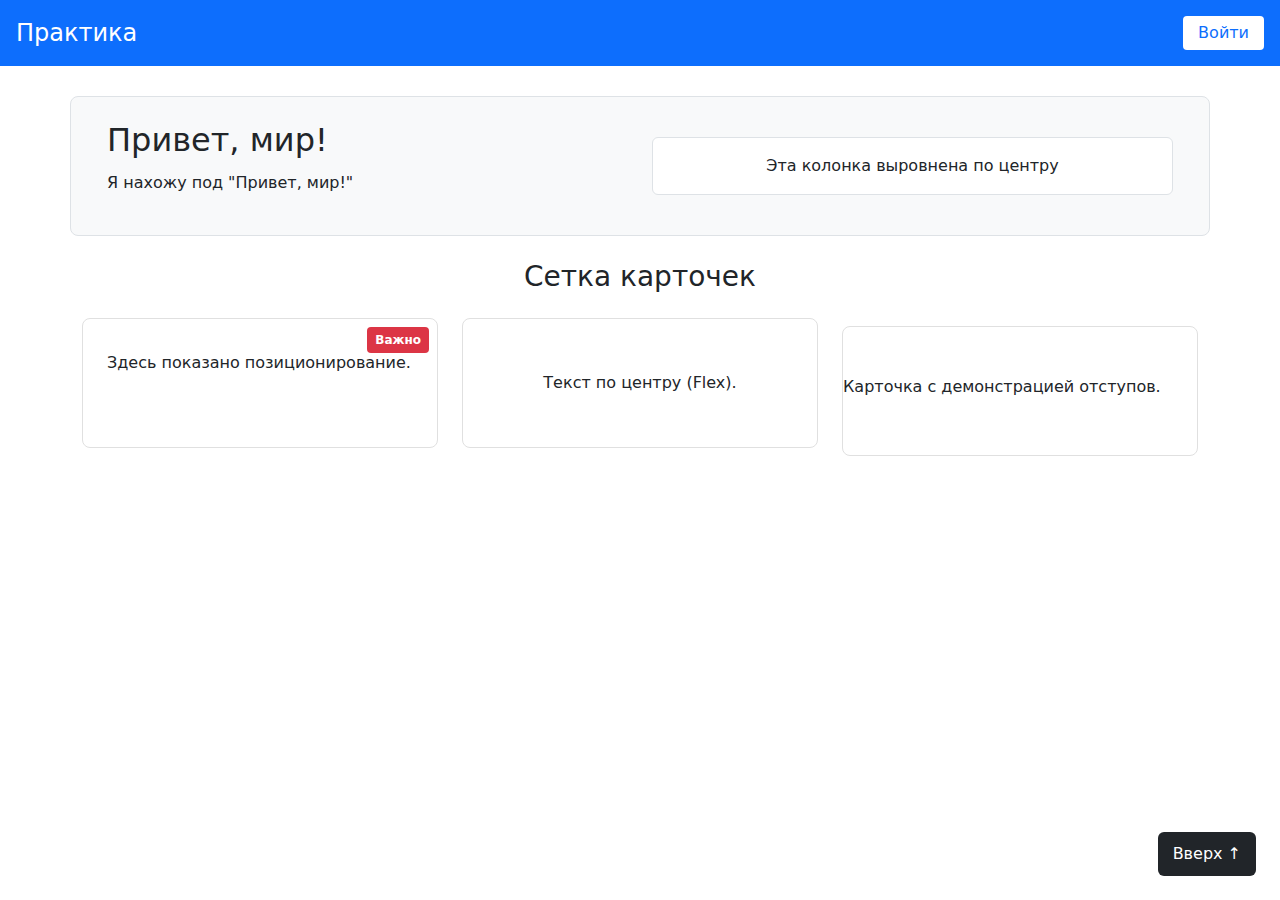
<file: Bootstrap/index.html>
<!DOCTYPE html>
<html lang="ru">
<head>
  <meta charset="UTF-8">
  <meta name="viewport" content="width=device-width, initial-scale=1.0">
  <title>Базовая практика Bootstrap</title>
  
  <link href="https://cdn.jsdelivr.net/npm/bootstrap@5.3.0/dist/css/bootstrap.min.css" rel="stylesheet">
  <link rel="stylesheet" href="style.css">
</head>
<body>

  <header class="site-header fixed-top">
    <div class="container-fluid d-flex justify-content-between align-items-center p-3">
      <h4 class="m-0">Практика</h4>
      <button class="btn-login">Войти</button>
    </div>
  </header>

  <main class="container mt-5 pt-5">

    <div class="row align-items-center mb-4 p-4 hero-section">
      
      <div class="col-12 col-md-6 text-center text-md-start mb-3 mb-md-0">
        <h2>Привет, мир!</h2>
        <p class="pt-1">Я нахожу под "Привет, мир!"</p>
      </div>

      <div class="col-12 col-md-6 align-self-center text-center">
        <div class="inner-block p-3 m-0">
          Эта колонка выровнена по центру
        </div>
      </div>

    </div>

    <h3 class="mb-4 text-center">Сетка карточек</h3>

    <div class="row row-cols-1 row-cols-md-2 row-cols-lg-3 g-4 mb-5">
      
      <div class="col">
        <div class="custom-card p-4 position-relative h-100">
          <span class="custom-badge position-absolute top-0 end-0 m-2">Важно</span>
          <p class="my-2">Здесь показано позиционирование.</p>
        </div>
      </div>

      <div class="col">
        <div class="custom-card h-100">
          <div class="d-flex justify-content-center align-items-center p-4 h-100">
            <p class="text-center m-0">Текст по центру (Flex).</p>
          </div>
        </div>
      </div>

      <div class="col">
        <div class="custom-card pt-5 py-5 mt-2 h-100">
          <p class="mb-0">Карточка с демонстрацией отступов.</p>
        </div>
      </div>

    </div>
  </main>

  <button class="btn-up position-fixed bottom-0 end-0 m-4">Вверх ↑</button>

</body>
</html>
</file>
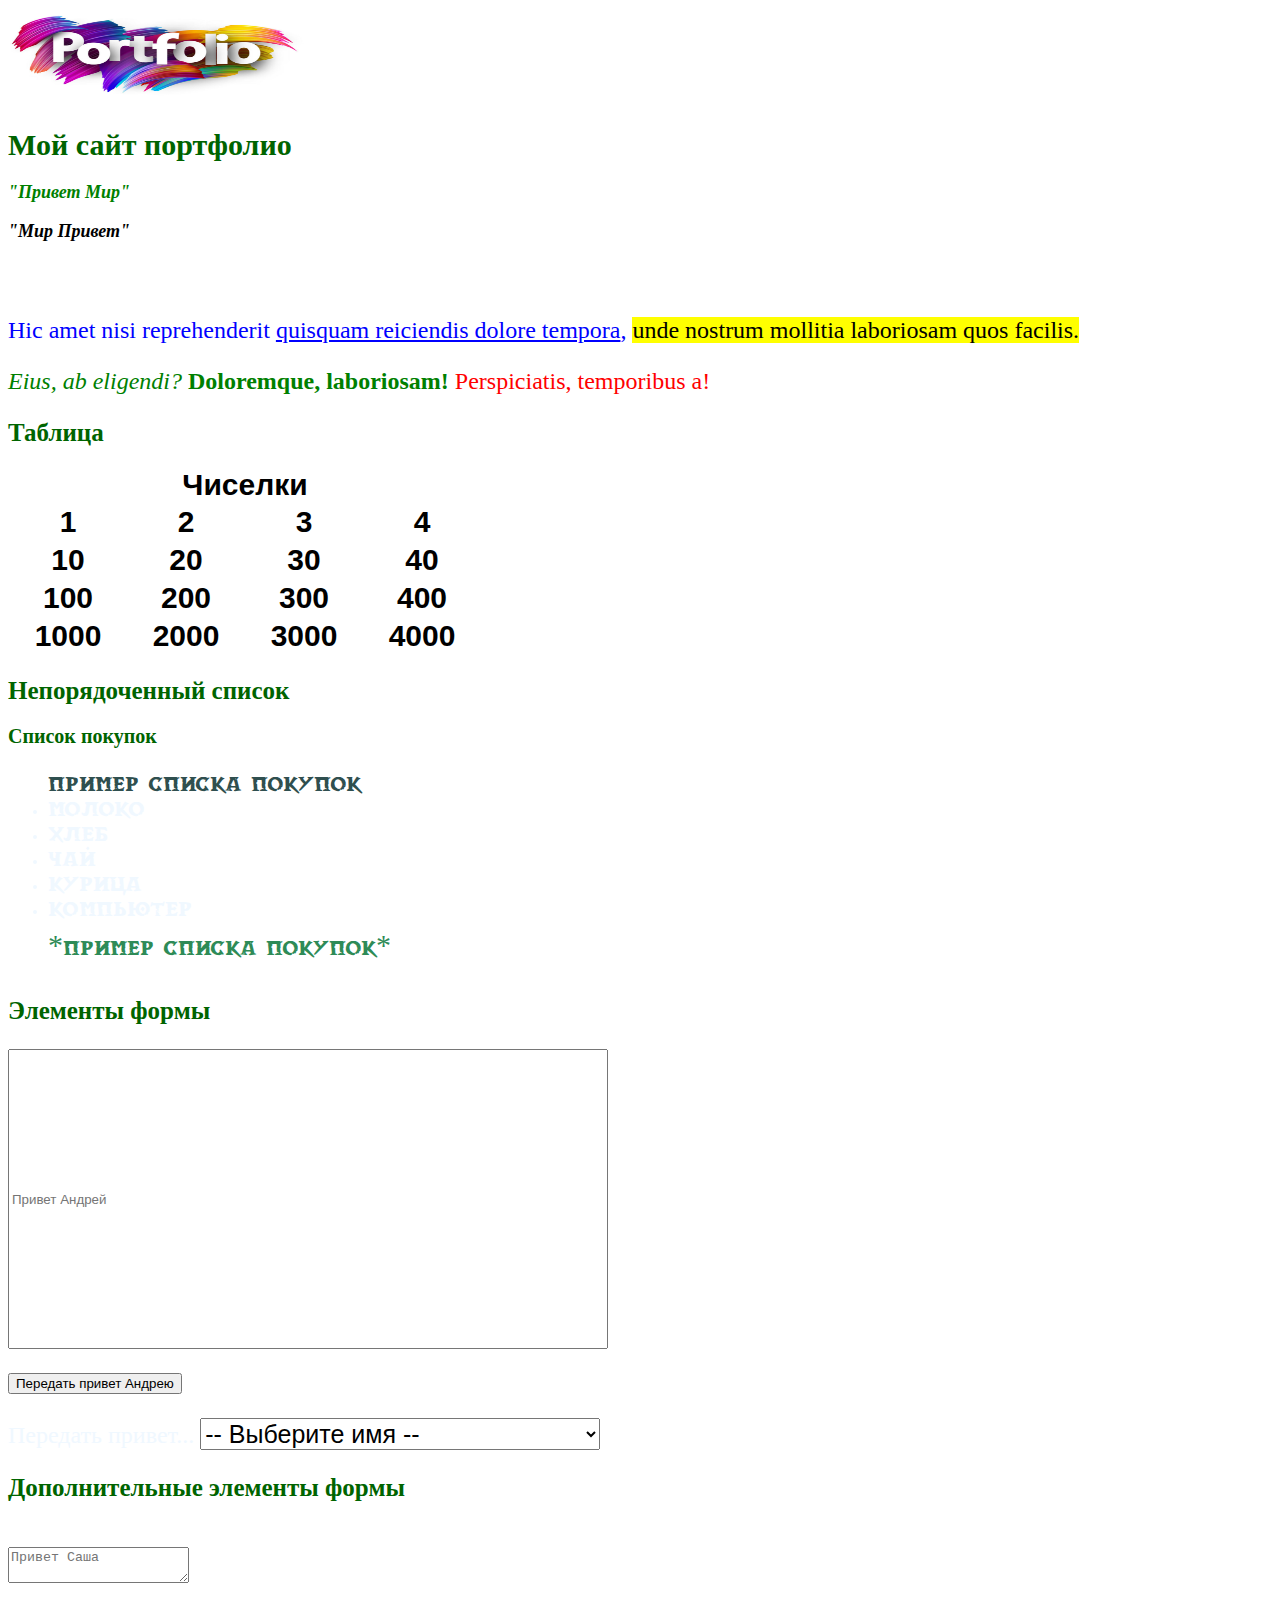
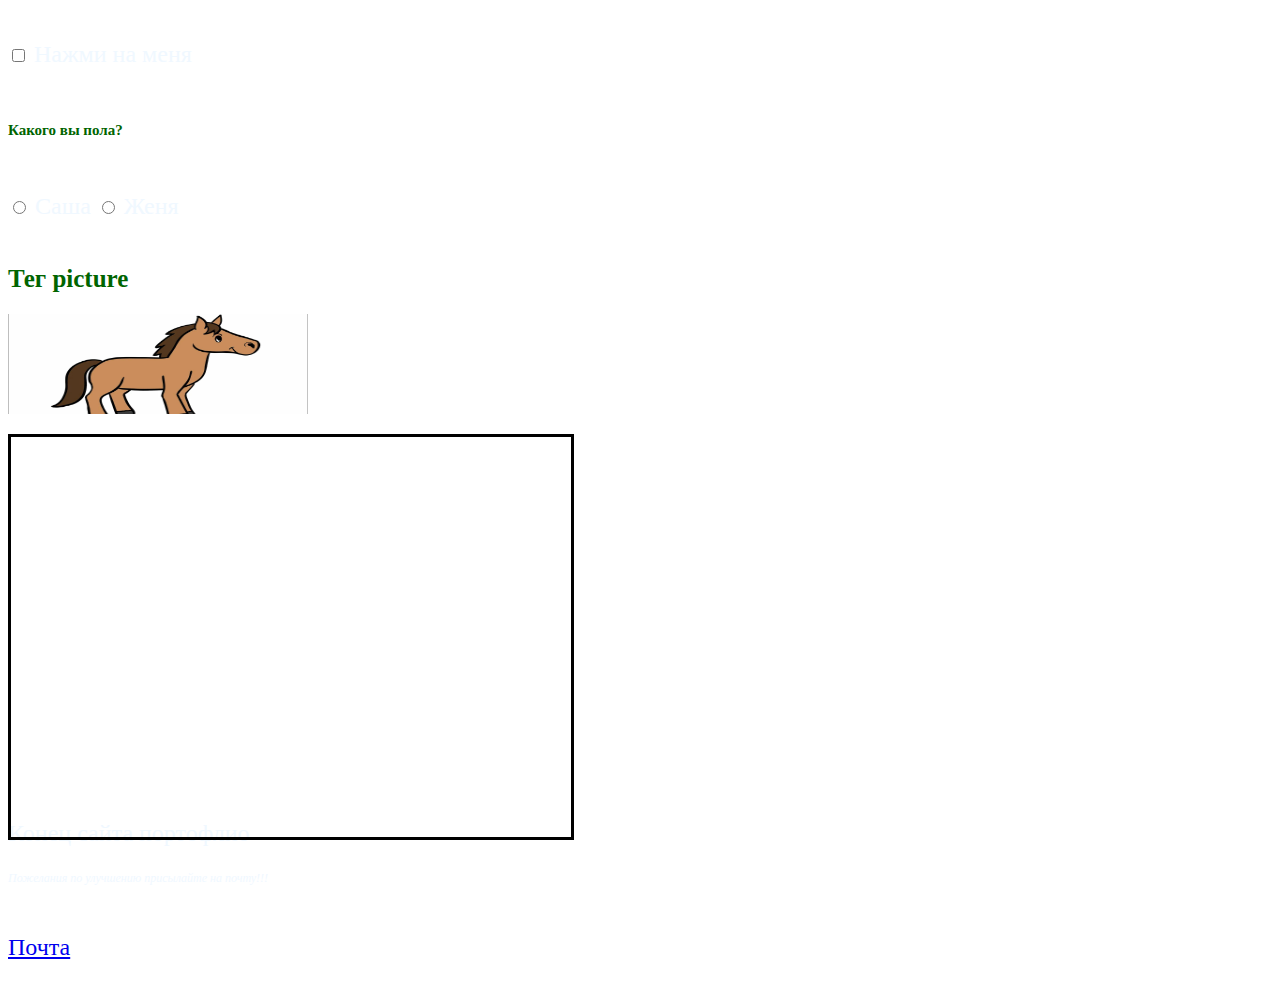
<file: PR2/index.html>
<html lang = "ru">
    <head>
    <title >Портфолио</title>
    <link href="index.css" rel = "stylesheet">
    <meta charset="UTF-8">
    <meta name="description" content="Задание на практическую работу">
    <meta name="keywords" content="Задание, практика, университет">
    </head>
    <body>
        <header>
            <img src = "image.png" alt = "лого портофлио">
            <h1>Мой сайт портфолио</h1>
        </header>
        <main>
        <div class = div>
        <p>
            <b>"Привет Мир"</b>
        </p>
        </div> 
        <div class = div>
            <b>"Мир Привет"</b>
        </div>
        <div>
            <p id="p-white">Lorem ipsum dolor <strong>sit</strong> amet consectetur adipisicing elit.</p>
            <p id="p-blue">Hic amet nisi reprehenderit <u>quisquam reiciendis dolore tempora</u>, <mark>unde nostrum mollitia laboriosam quos facilis.</mark></p>
            <p id="p-red"><i>Eius, ab eligendi?</i> <b>Doloremque, laboriosam!</b> Perspiciatis, temporibus a!</p>
        </div>
        <h2>Таблица</h2>
        <div>
            <table>
                <caption><b>Чиселки</b></caption> 
                <thead>
                    <tr>
                        <th>1</th>
                        <th>2</th>
                        <th>3</th>
                        <th>4</th>
                    </tr>
                </thead>
                <tbody>
                    <tr>
                        <th>10</th>
                        <th>20</th>
                        <th>30</th>
                        <th>40</th>
                    </tr>
                    <tr>
                        <th>100</th>
                        <th>200</th>
                        <th>300</th>
                        <th>400</th>
                    </tr>
                    <tr>
                        <th>1000</th>
                        <th>2000</th>
                        <th>3000</th>
                        <th>4000</th>
                    </tr>
                </tbody>    
            </table>
        </div>
        <h2>Непорядоченный список</h2>
        <div>
            <h3>Список покупок</h3>
            <ul class="ul_class">
                <li>Молоко</li>
                <li>Хлеб</li>
                <li>Чай</li>
                <li>Курица</li>
                <li>Компьютер</li>
            </ul>
        </div>
        <h2>Элементы формы</h2>
        <div>
            <p><input type="text" placeholder="Привет Андрей" class = "input_txt"></p>
            <p><a href ="https://rutube.ru/video/f3b615db135287a64584737e664e1e4b/?r=wd"><button name="Передать привет Андрею" >Передать привет Андрею</button></a></p>
            <p> <label for="hello-select">Передать привет...</label>
                <select name="hello">
                    <option value="">-- Выберите имя --</option>
                    <option value="Andrey">Андрею</option>
                    <option value="Masha">Маше</option>
                    <option value="Glashe">Глаше</option>
                    <option value="Sashe">Саше</option>
                </select>
            </p>
        </div>
        <h2>Дополнительные элементы формы</h2>
        <div class="form-block">
            <p><textarea placeholder="Привет Саша"></textarea></p>
            <p>
                <input type="checkbox" id="agree">
                <label for="agree">Нажми на меня</label>
            </p>
            <h4>Какого вы пола?</h4>
            <p>
                <input type="radio" name="gender" id="male">
                <label for="male">Саша</label>

                <input type="radio" name="gender" id="female">
                <label for="female">Женя</label>
            </p>
        </div>
        <h2>Тег picture</h2>
        <div>
        <picture class="picture1">
            <source srcset="image1.jpg", media=" (min-width: 1000px) ">
            <img src="image2.jpg" alt="Изображение кенгуру">
        </picture>
        </div>
        <iframe src = "https://yandex.ru/map-widget/v1/-/CPE0UDYG" title="Парк Победы" width="560" height="400"> </iframe>
        <footer>Конец сайта портофлио
            <p><span class = span_txt> Пожелания по улучшению присылайте на почту!!! </span></p>
            <p><a href ="https://rutube.ru/video/f3b615db135287a64584737e664e1e4b/?r=wd">Почта</a></p>
        </footer>
        </main>
    </body>
</html>
</file>
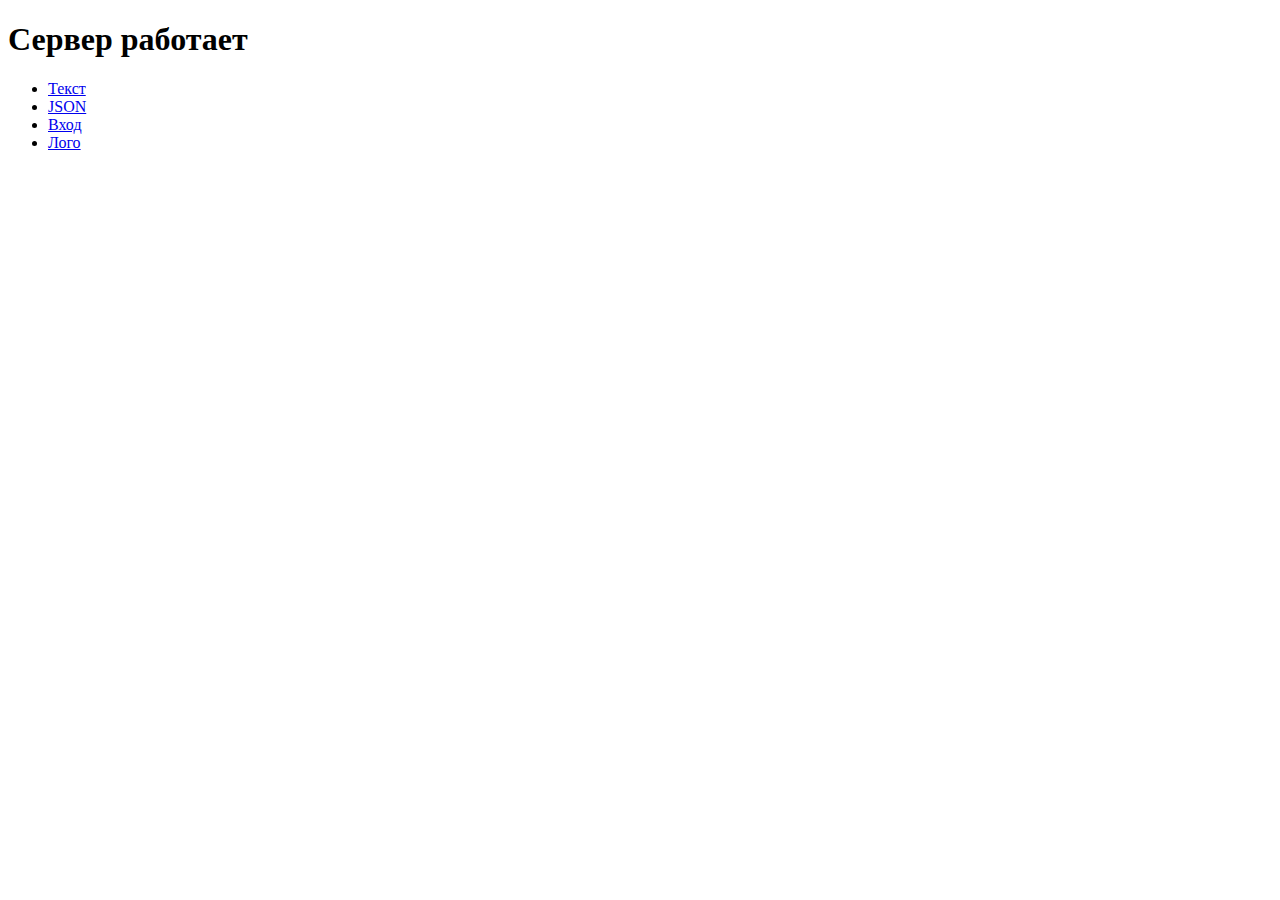
<file: PR6/index.html>
<!DOCTYPE html>
<html>
<head><meta charset="utf-8"><title>Node.js сервер</title></head>
<body>
  <h1>Сервер работает</h1>
  <ul>
    <li><a href="/text">Текст</a></li>
    <li><a href="/json">JSON</a></li>
    <li><a href="/login-page">Вход</a></li>
    <li><a href="/logo.svg">Лого</a></li>
  </ul>
</body>
</html>
</file>
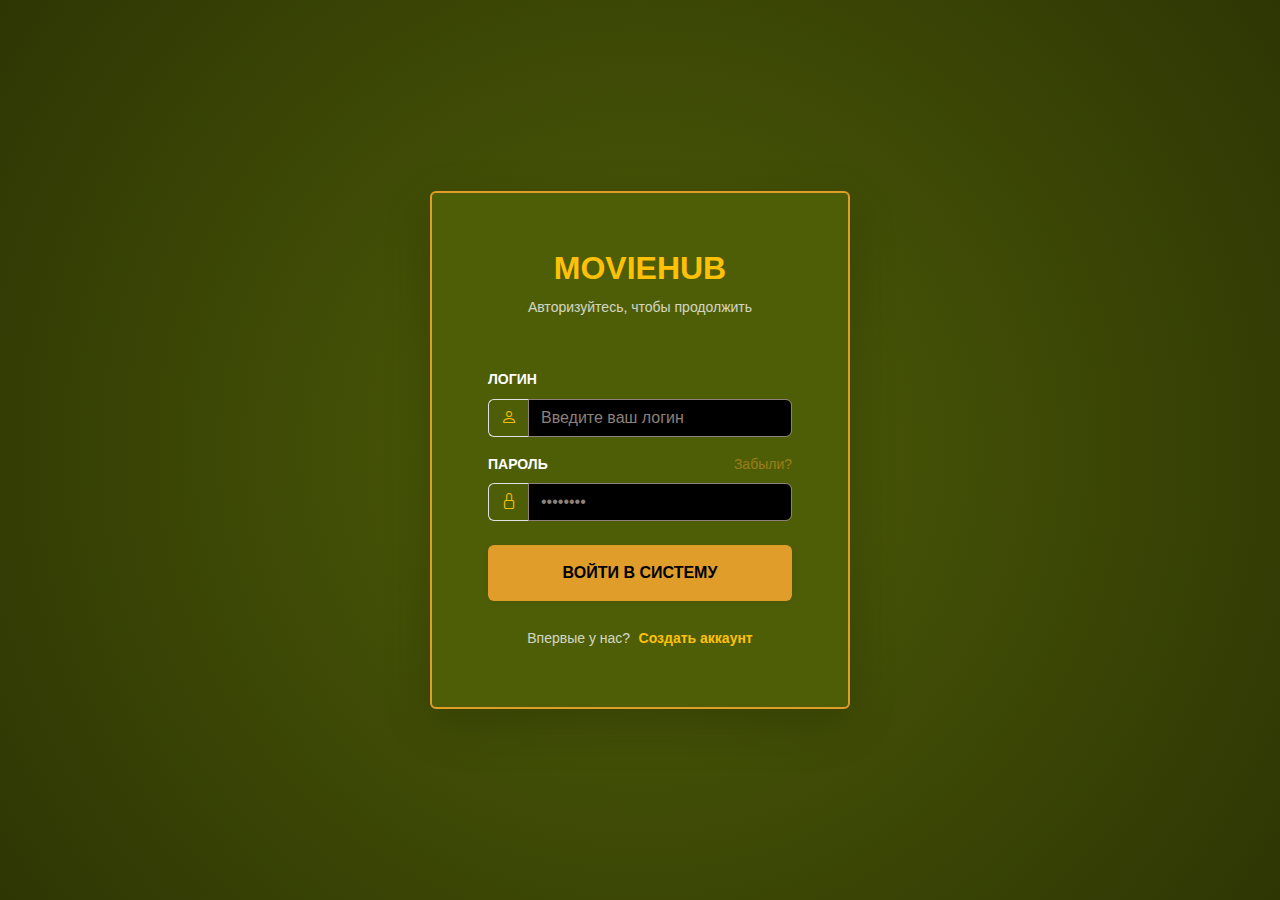
<file: CourseProject/public/auth.html>
<!DOCTYPE html>
<html lang="ru">
<head>
    <meta charset="UTF-8">
    <meta name="viewport" content="width=device-width, initial-scale=1.0">
    <title>MovieHub — Авторизация</title>
    
    <link href="https://cdn.jsdelivr.net/npm/bootstrap@5.3.3/dist/css/bootstrap.min.css" rel="stylesheet">
    <link rel="stylesheet" href="https://cdn.jsdelivr.net/npm/bootstrap-icons@1.11.3/font/bootstrap-icons.min.css">
    
    <link rel="stylesheet" href="style.css">
</head>
<body class="vh-100 d-flex align-items-center justify-content-center" style="background: radial-gradient(circle, var(--bg-card) 0%, var(--bg-main) 100%);">

    <div class="card shadow-lg p-2" style="max-width: 420px; width: 100%; border: 2px solid var(--accent-gold) !important;">
        <div class="card-body p-4 p-md-5">
            
            <div class="text-center mb-5">
                <h1 class="h2 fw-bold mb-2 text-warning">MOVIEHUB</h1>
                <p class="small opacity-75">Авторизуйтесь, чтобы продолжить</p>
            </div>

            <form id="auth-form">
                <div class="mb-3">
                    <label class="form-label small fw-bold mb-2 uppercase">ЛОГИН</label>
                    <div class="input-group">
                        <span class="input-group-text bg-transparent border-end-0">
                            <i class="bi bi-person text-warning"></i>
                        </span>
                        <input type="text" class="form-control border-start-0" placeholder="Введите ваш логин" required>
                    </div>
                </div>

                <div class="mb-4">
                    <div class="d-flex justify-content-between">
                        <label class="form-label small fw-bold mb-2 uppercase">ПАРОЛЬ</label>
                        <a href="#" class="small text-decoration-none opacity-50">Забыли?</a>
                    </div>
                    <div class="input-group">
                        <span class="input-group-text bg-transparent border-end-0">
                            <i class="bi bi-lock text-warning"></i>
                        </span>
                        <input type="password" class="form-control border-start-0" placeholder="••••••••" required>
                    </div>
                </div>

                <button type="submit" class="btn btn-warning w-100 fw-bold py-3 mb-4 shadow-sm">
                    ВОЙТИ В СИСТЕМУ
                </button>

                <div class="text-center">
                    <span class="small opacity-75">Впервые у нас?</span>
                    <a href="#" id="toggle-auth" class="small fw-bold ms-1 text-decoration-none text-warning">Создать аккаунт</a>
                </div>
            </form>
        </div>
    </div>

    <script src="https://cdn.jsdelivr.net/npm/bootstrap@5.3.3/dist/js/bootstrap.bundle.min.js"></script>
    
    <script src="js/auth.js"></script>
</body>
</html>
</file>
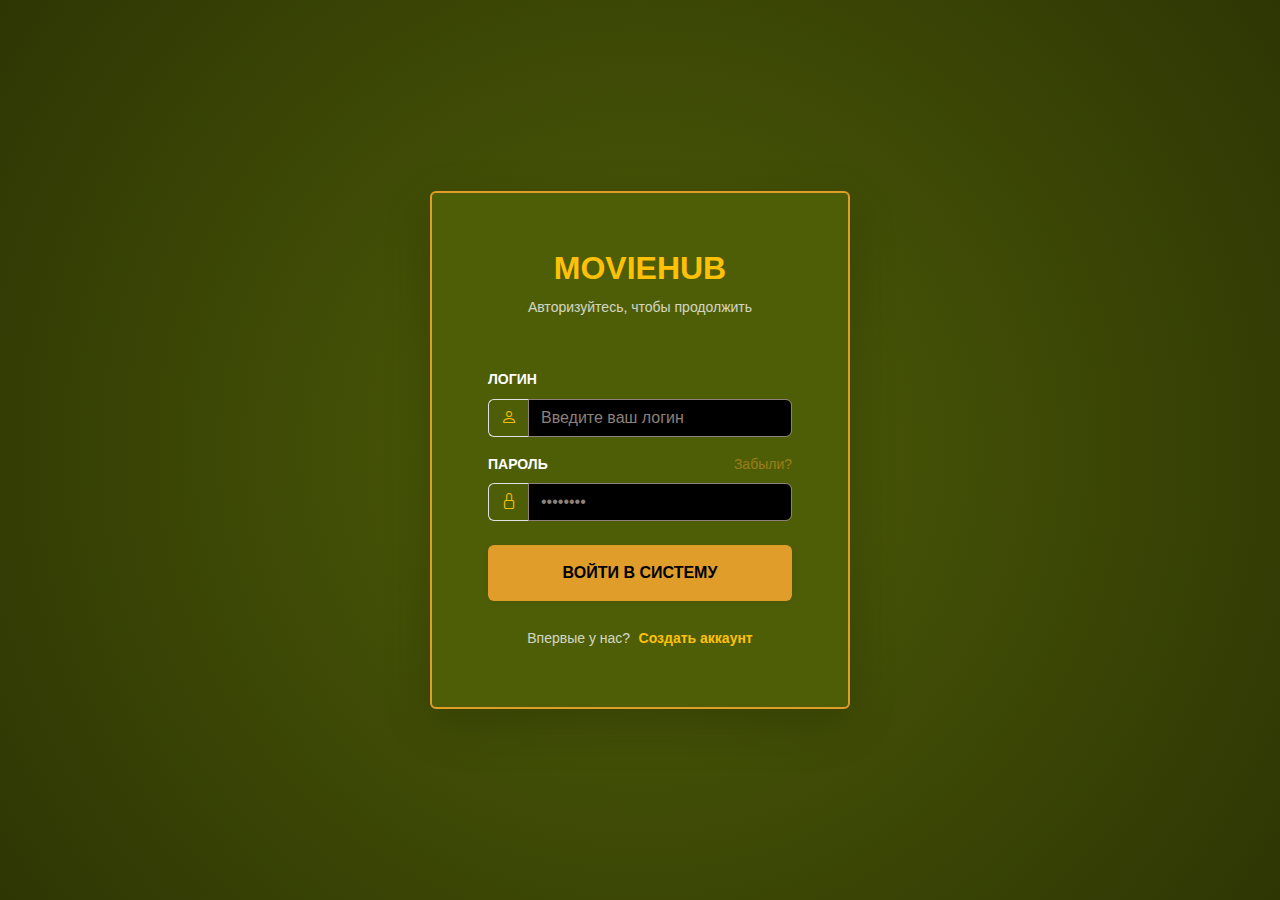
<file: CourseProject/public/profile.html>
<!DOCTYPE html>
<html lang="ru">
<head>
    <meta charset="UTF-8">
    <meta name="viewport" content="width=device-width, initial-scale=1.0">
    <title>MovieHub — Личный кабинет</title>
    
    <link href="https://cdn.jsdelivr.net/npm/bootstrap@5.3.3/dist/css/bootstrap.min.css" rel="stylesheet">
    <link rel="stylesheet" href="https://cdn.jsdelivr.net/npm/bootstrap-icons@1.11.3/font/bootstrap-icons.min.css">
    
    <link rel="stylesheet" href="style.css">
</head>
<body>

    <nav class="navbar navbar-expand-lg navbar-dark sticky-top">
        <div class="container">
            <a class="navbar-brand fs-3" href="index.html">MOVIEHUB</a>
            <div class="ms-auto">
                <a href="index.html" class="btn btn-outline-warning btn-sm">
                    <i class="bi bi-house-door"></i> На главную
                </a>
            </div>
        </div>
    </nav>

    <div class="container my-5">
        <div class="row g-4">
            
            <div class="col-lg-4">
                <div class="card p-4 text-center shadow">
                    <div class="mx-auto rounded-circle mb-3 d-flex align-items-center justify-content-center fw-bold avatar-circle" 
                         style="width: 100px; height: 100px; font-size: 2.5rem;">
                        ?
                    </div>
                    <h3 class="mb-1">Загрузка...</h3>
                    <p class="small opacity-75">Пользователь MovieHub</p>
                    
                    <div class="d-flex justify-content-center gap-3 mt-3">
                        <div class="text-center">
                            <span id="reviews-count" class="d-block fw-bold">0</span> 
                            <small class="opacity-50">отзывов</small>
                        </div>
                        <div class="text-center">
                            <span id="favorites-count" class="d-block fw-bold">0</span> 
                            <small class="opacity-50">в избранном</small>
                        </div>
                    </div>
                </div>
                <div>
                    <div class="p-3">
                        <a href="admin.html" id="admin-panel-btn" class="btn btn-warning btn-sm w-100 mb-2 d-none">
                            <i class="bi bi-shield-lock"></i> ПАНЕЛЬ АДМИНИСТРАТОРА
                        </a>
                        <button class="btn btn-outline-danger btn-sm w-100">Выйти из системы</button>
                    </div>
                </div>
            </div>

            <div class="col-lg-8">
                <div class="card shadow">
                    <div class="card-header bg-transparent py-3 d-flex justify-content-between align-items-center">
                        <h5 class="mb-0"><i class="bi bi-heart-fill text-warning"></i> Моё избранное</h5>
                        <a href="index.html" class="btn btn-warning btn-sm fw-bold">+ ДОБАВИТЬ ПЕРСОНУ</a>
                    </div>
                    <div class="card-body p-0">
                        <div class="list-group list-group-flush">
                            </div>
                    </div>
                </div>

                <div class="card shadow mt-4">
                    <div class="card-header bg-transparent py-3">
                        <h5 class="mb-0"><i class="bi bi-chat-left-text-fill text-warning"></i> Мои последние отзывы</h5>
                    </div>
                    <div class="card-body">
                        <div class="review-list-container">
                            <p class="opacity-50 text-center py-3">Загрузка истории отзывов...</p>
                        </div>
                    </div>
                </div>
            </div>
        </div>
    </div>

    <script src="https://cdn.jsdelivr.net/npm/bootstrap@5.3.3/dist/js/bootstrap.bundle.min.js"></script>
    
    <script src="js/profile.js"></script>
</body>
</html>
</file>
<file: Bootstrap/style.css>
/* Шапка сайта */
.site-header {
  background-color: #0d6efd; /* Синий цвет */
  color: white;
}

/* Кнопка "Войти" */
.btn-login {
  background-color: white;
  color: #0d6efd;
  border: none;
  padding: 5px 15px;
  border-radius: 4px;
  cursor: pointer;
}

/* Серый блок приветствия */
.hero-section {
  background-color: #f8f9fa; /* Светло-серый фон */
  border: 1px solid #dee2e6; /* Тонкая серая рамка */
  border-radius: 8px;
}

/* Внутренний белый блок */
.inner-block {
  background-color: white;
  border: 1px solid #dee2e6;
  border-radius: 6px;
}

/* Стили для карточек */
.custom-card {
  background-color: white;
  border: 1px solid #e0e0e0;
  border-radius: 8px;
  box-sizing: border-box; /* Чтобы padding не ломал ширину */
}

/* Красный бейдж "Важно" */
.custom-badge {
  background-color: #dc3545; /* Красный цвет */
  color: white;
  padding: 4px 8px;
  font-size: 12px;
  border-radius: 4px;
  font-weight: bold;
}

/* Кнопка "Вверх" */
.btn-up {
  background-color: #212529; /* Темный цвет */
  color: white;
  border: none;
  padding: 10px 15px;
  border-radius: 6px;
  cursor: pointer;
  z-index: 1000; /* Чтобы кнопка всегда была поверх другого текста */
}
</file>
<file: PR2/index.css>
:root {
    --main-bg: white;
    --main-text: aliceblue;
    --accent: darkgreen;
}
body 
{
    background-color: var(--main-bg);
    color: var(--main-text);
    font-style:inherit;
    font-size: 24px;
}
header {
    position: sticky;
    top: 0;
    z-index: 10;
    background: white;
}
.div
{
    background-color: white;
    color:black;
    font-size: 18px;
    font-style: italic;
}
.form-block {
    display: flex;
    flex-direction: column;
    gap: 10px;
    width: calc(100% - 200px);
}
#p-white{
    color:white;
}
#p-blue{
    color: blue;
}
#p-red{
    color: red;
}
div p b, i
{
color:green;
}
.span_txt
{
    font-style: oblique;
    font-size: 12px;
    display:flex;
}
img
{
    width: 300px;
    height: 100px;
    float:center;
}
iframe {
    position: relative;
    top: 20px;
    border: 3px solid black;
}
table
{
font-size: 30px;
color:black;
font-family: 'Franklin Gothic Medium', 'Arial Narrow', Arial, sans-serif;
border-color:black;
display: table;
width: calc(150% / 4);
}
tr:hover{
    background-color:darkolivegreen;
}
footer
{
    top: 20px;
    display: flex;
    flex-direction: column;
    float: end;
}
h1
{
color:darkgreen;
font-size: 30px;
font-family: Georgia, 'Times New Roman', Times, serif;
}
h1:hover
{
font-size: calc(30px * 1.2);
}
h2
{
color:darkgreen;
font-size: 25px;
font-family: Georgia, 'Times New Roman', Times, serif;
}
h2:hover
{
    font-size: calc(25px * 1.2);
}
h3
{
color:darkgreen;
font-size: 20px;
font-family: Georgia, 'Times New Roman', Times, serif;
}
h3:hover
{
    font-size: calc(20px * 1.2);
}
h4
{
color:darkgreen;
font-size: 15px;
font-family: Georgia, 'Times New Roman', Times, serif;
}
h4:hover
{
    font-size: calc(15px * 1.2);
}
.input_txt
{
width: 600px;
height: 300px;
}
button{
    transition: transform 1s;
}
button:hover{
    transform:scale(150%)
}
select{
    transition: all;
    font-size: 25px;
    font-family: Verdana, Geneva, Tahoma, sans-serif;
    width: 400px;
    height: auto;
}
@keyframes bigger-picture {
    from {
        width: 100px;
        height: 200px;
    }
    50% {
        width: 1600px;
        height: 1600px;
    }
    to {
        width: 2000px;
        height: 2000px;
    }
}
.picture1{
    animation-name: bigger-picture;
    animation-duration: 30s;
    animation-iteration-count: infinite;
    animation-direction: alternate;
}
.picture1:hover
{
animation: none;
}
@media (orientation: portrait) {
    picture{
        color: blue;
    }
}
@font-face {
    font-family: 'Dwarven';
    src: url('DwarvenStonecraftCyrExtended.otf');
}
.ul_class{
    float: center;
    font-family: Dwarven;
    font-size: 30px;
    display: grid;
}
.ul_class::before{
    content: "Пример списка покупок";
    color:darkslategray;
}
.ul_class::after{
    content: "*Пример списка покупок*";
    color:seagreen;
}
</file>
<file: CourseProject/public/style.css>
/* ============================================================
   ФИНАЛЬНАЯ ПАЛИТРА ПРОЕКТА: MOVIEHUB (КУРСОВОЙ ПРОЕКТ №28)
   Цвета: #2E3604, #4E5E07, #E19D29, #D8D2CF, #8D8179 + Black/White
   ============================================================ */

:root {
    --bg-main: #2E3604;       /* Основной фон (темно-оливковый) */
    --bg-card: #4E5E07;       /* Фон карточек и навигации (средне-оливковый) */
    --accent-gold: #E19D29;   /* Акцентный цвет (золотой) */
    --text-pure: #FFFFFF;     /* Чистый белый (заголовки, вводимый текст) */
    --text-main: #D8D2CF;     /* Бежевый (основной текст) */
    --text-muted: #8D8179;    /* Серо-коричневый (второстепенный текст, границы) */
    --black: #000000;         /* Черный (инпуты и тени) */
}

/* 1. Общие настройки */
body {
    background-color: var(--bg-main) !important;
    color: var(--text-main) !important;
    font-family:Verdana, Geneva, Tahoma, sans-serif; /* Согласно стандарту ПЗ */
    line-height: 1.6;
}

/* 2. Навигация (Navbar) */
.navbar {
    background-color: var(--black) !important;
    border-bottom: 2px solid var(--accent-gold);
    box-shadow: 0 4px 10px rgba(0, 0, 0, 0.5);
}

.navbar-brand {
    color: var(--accent-gold) !important;
    font-weight: bold;
    text-transform: uppercase;
    letter-spacing: 1px;
}

/* 3. Карточки и блоки */
.card {
    background-color: var(--bg-card) !important;
    border: 1px solid var(--text-muted) !important;
    color: var(--text-pure) !important;
}

.movie-card:hover {
    border-color: var(--accent-gold) !important;
    transform: translateY(-5px);
    transition: 0.3s;
}

/* 4. Поля ввода (Inputs) — ИСПРАВЛЕНИЕ ОБВОДКИ И ВИДИМОСТИ */
.form-control, .form-select, textarea {
    background-color: var(--black) !important; /* Черный фон для контраста */
    color: var(--text-pure) !important;        /* ЯРКИЙ БЕЛЫЙ ТЕКСТ ПРИ ВВОДЕ */
    border: 1px solid var(--text-muted) !important;
}

.form-control::placeholder {
    color: var(--text-muted) !important;
}

/* УДАЛЕНИЕ СИНЕЙ ОБВОДКИ BOOTSTRAP ПРИ КЛИКЕ */
.form-control:focus, .form-select:focus, textarea:focus {
    border-color: var(--accent-gold) !important; /* Только золотая граница */
    outline: none !important;                    /* Убираем синий контур */
    box-shadow: none !important;                 /* Убираем синее свечение */
}

/* 5. Кнопки (Buttons) — УДАЛЕНИЕ СИНЕГО И КРАСНОГО */
.btn-warning {
    background-color: var(--accent-gold) !important;
    border: none !important;
    color: var(--black) !important;
    font-weight: bold;
}

.btn-warning:hover {
    background-color: var(--text-pure) !important;
    color: var(--black) !important;
}

.btn-outline-warning {
    color: var(--accent-gold) !important;
    border-color: var(--accent-gold) !important;
}

.btn-outline-warning:hover {
    background-color: var(--accent-gold) !important;
    color: var(--black) !important;
}

/* Замена красных кнопок (btn-danger) на палитру проекта */
.btn-outline-danger, .btn-danger {
    color: var(--text-muted) !important;
    border-color: var(--text-muted) !important;
    background-color: transparent !important;
}

.btn-outline-danger:hover, .btn-danger:hover {
    background-color: var(--text-muted) !important;
    color: var(--text-pure) !important;
}

/* Замена синих ссылок и кнопок-ссылок */
a, .btn-link {
    color: var(--accent-gold) !important;
    text-decoration: none !important;
}

a:hover, .btn-link:hover {
    color: var(--text-pure) !important;
}

/* 6. Таблицы (Admin Panel) */
.table {
    color: var(--text-main) !important;
    border-color: var(--text-muted) !important;
}

.table thead th {
    background-color: var(--black) !important;
    color: var(--accent-gold) !important;
    border-bottom: 2px solid var(--accent-gold) !important;
}

/* 7. Вспомогательные элементы */
.badge.bg-warning {
    background-color: var(--accent-gold) !important;
    color: var(--black) !important;
}

.text-warning, .bi-star-fill {
    color: var(--accent-gold);
}

.avatar-circle {
    border: 3px solid var(--accent-gold);
    background-color: var(--accent-gold);
    color: var(--black);
}

.review-item {
    border-left: 4px solid var(--accent-gold);
    background-color: rgba(0, 0, 0, 0.2);
    padding: 15px;
    border-radius: 4px;
}

hr {
    border-color: var(--text-muted) !important;
    opacity: 0.3;
}

/* ============================================================
   ДОПОЛНЕНИЯ ДЛЯ ФИНАЛЬНОЙ СБОРКИ (JS + HTML)
   ============================================================ */

/* Фикс для изображений: чтобы карточки не «прыгали» по высоте */
.movie-card img {
    height: 400px;
    object-fit: cover;
    background-color: var(--black);
}

/* Стилизация блока "Случайный выбор" (заменяет инлайновые стили) */
#lucky-block .text-center {
    border: 2px dashed var(--text-muted) !important;
    transition: 0.3s;
    background-color: rgba(0, 0, 0, 0.1);
}

#lucky-block .text-center:hover {
    border-color: var(--accent-gold) !important;
    background-color: rgba(225, 157, 41, 0.05);
}

/* Бейдж системного режима в админке */
.badge.border-danger {
    background-color: rgba(220, 53, 69, 0.1);
    letter-spacing: 1px;
    font-size: 0.7rem;
}

/* Красивый темный скроллбар под стиль проекта */
::-webkit-scrollbar {
    width: 8px;
}

::-webkit-scrollbar-track {
    background: var(--bg-main);
}

::-webkit-scrollbar-thumb {
    background: var(--bg-card);
    border-radius: 10px;
    border: 2px solid var(--bg-main);
}

::-webkit-scrollbar-thumb:hover {
    background: var(--accent-gold);
}

/* Плавный переход для всех интерактивных элементов */
a, button, .card {
    transition: all 0.25s ease-in-out !important;
}

/* Делаем рейтинг более заметным */
.bi-star-fill.text-warning {
    filter: drop-shadow(0 0 3px rgba(0, 0, 0, 0.5)); /* Темная тень для контраста */
    transition: 0.3s ease;
}

/* Эффект при наведении на блок рейтинга */
.card-body:hover .bi-star-fill.text-warning {
    filter: drop-shadow(0 0 8px rgba(225, 157, 41, 0.8)); /* Золотое свечение */
    transform: scale(1.1);
}

.badge .bi-star-fill {
    color: inherit !important; /* Берет цвет текста баджа (черный) */
    margin-right: 4px;        /* Немного отступа от цифр */
}

/* 3. Улучшаем видимость на странице фильма */
#movie-rating + .bi-star-fill, 
.card-body .bi-star-fill {
    filter: drop-shadow(0 0 2px rgba(0,0,0,0.5)); /* Тень для объема */
    font-size: 1.2em;
}
</file>
